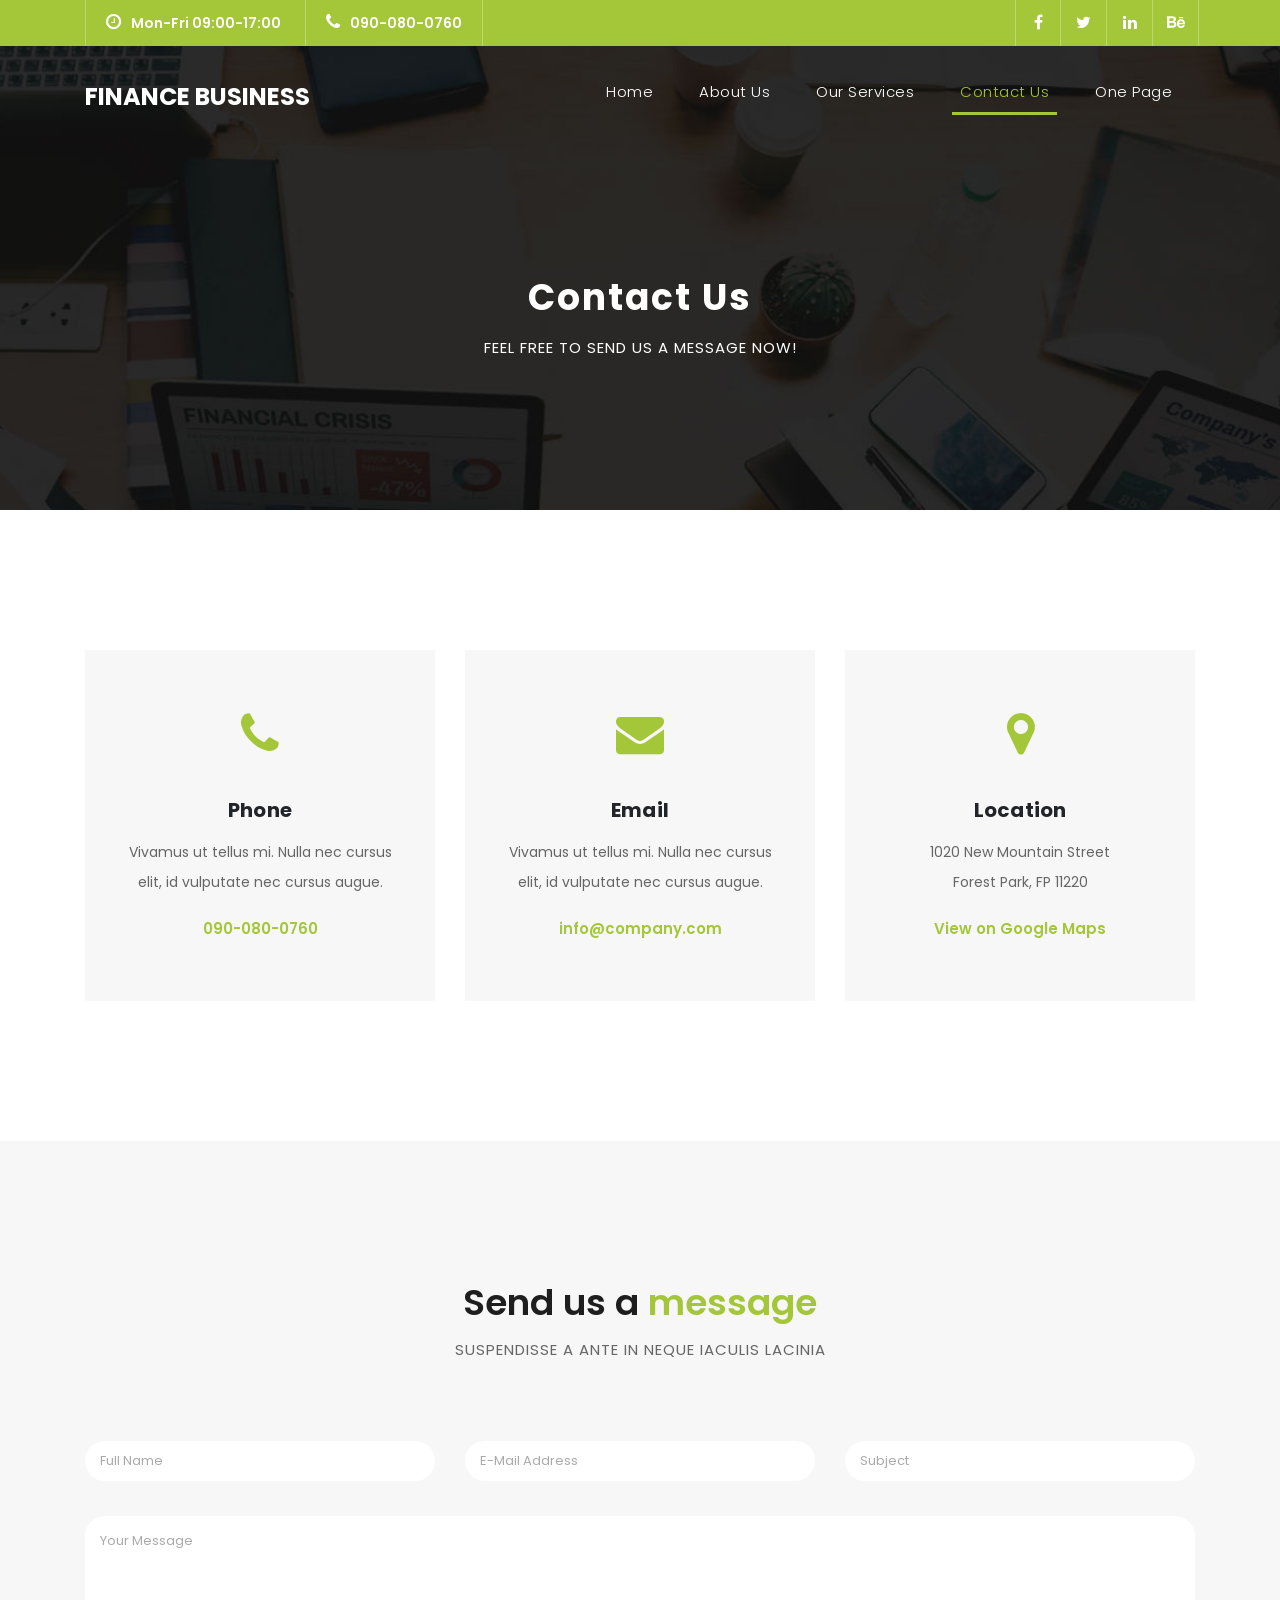
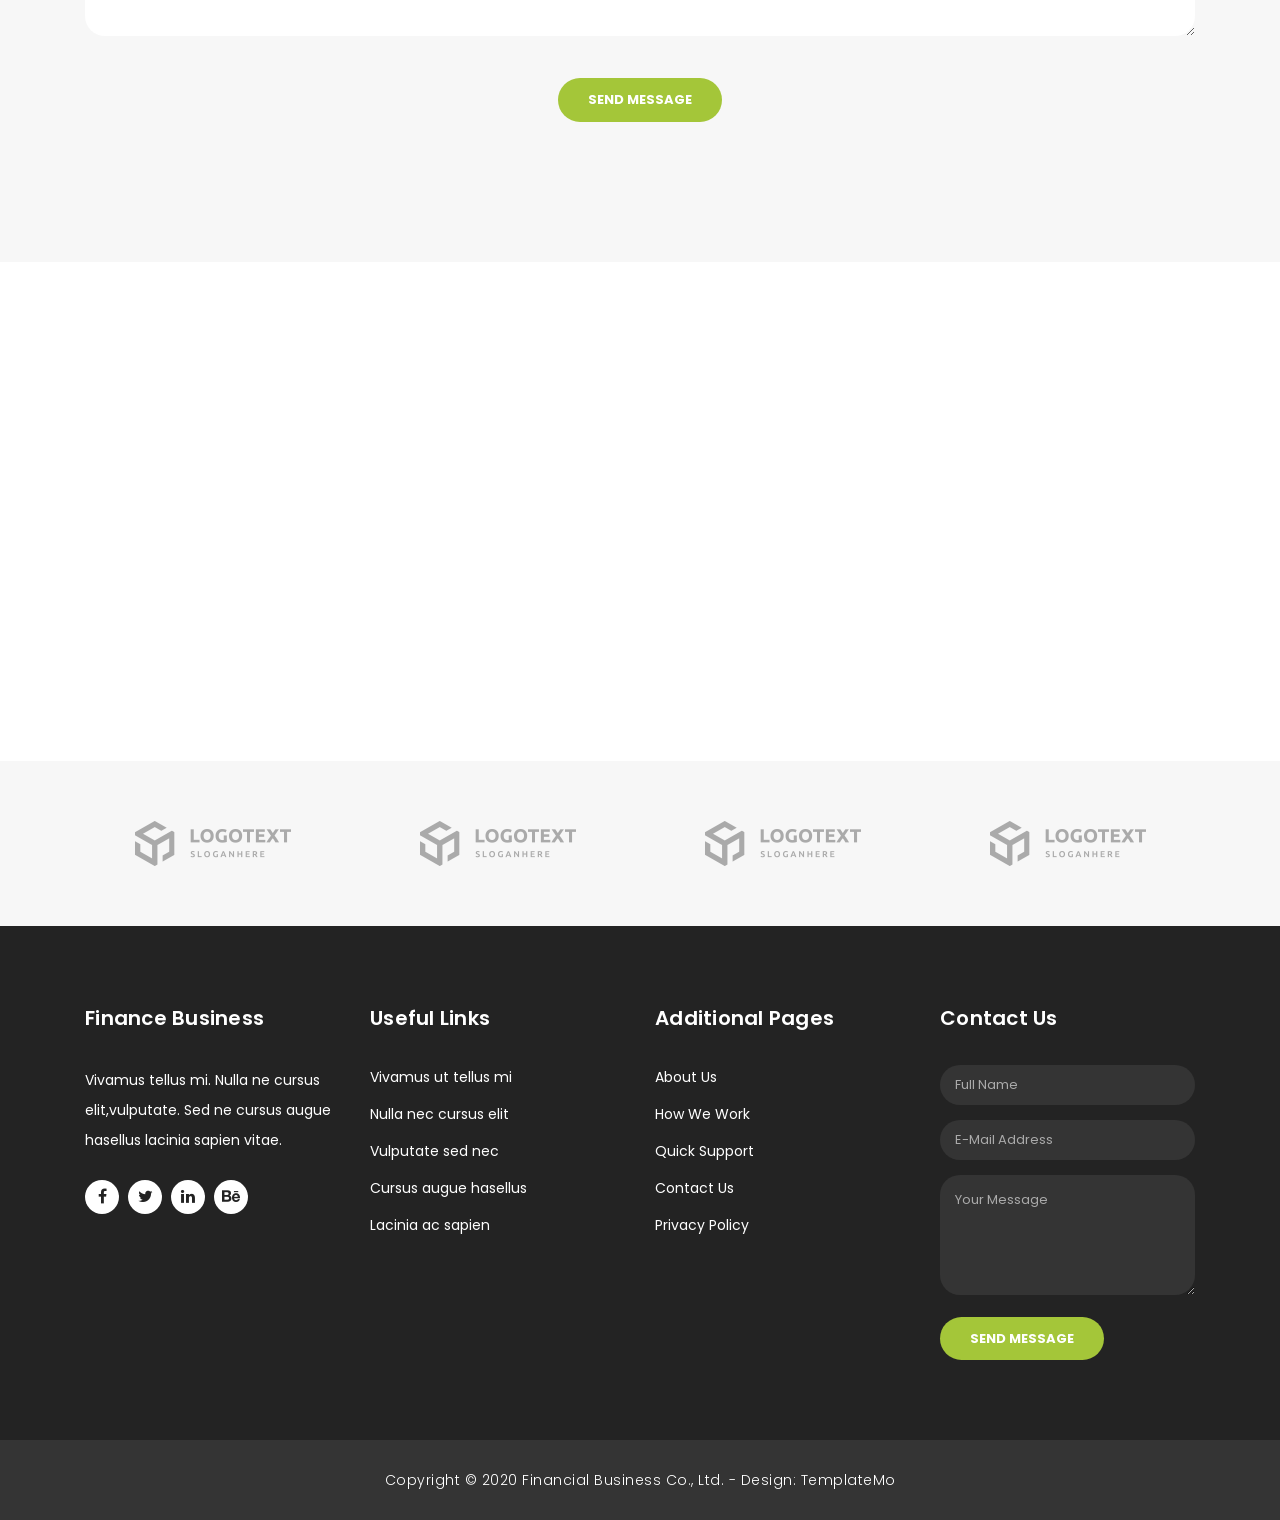
<file: contact.html>
<!DOCTYPE html>
<html lang="en">

  <head>

    <meta charset="utf-8">
    <meta name="viewport" content="width=device-width, initial-scale=1, shrink-to-fit=no">
    <meta name="description" content="">
    <meta name="author" content="TemplateMo">
    <link href="https://fonts.googleapis.com/css?family=Poppins:100,200,300,400,500,600,700,800,900&display=swap" rel="stylesheet">

    <title>Finance Business - Contact Page</title>

    <!-- Bootstrap core CSS -->
    <link href="vendor/bootstrap/css/bootstrap.min.css" rel="stylesheet">

    <!-- Additional CSS Files -->
    <link rel="stylesheet" href="assets/css/fontawesome.css">
    <link rel="stylesheet" href="assets/css/templatemo-finance-business.css">
    <link rel="stylesheet" href="assets/css/owl.css">
<!--

Finance Business TemplateMo

https://templatemo.com/tm-545-finance-business

-->
  </head>

  <body>

    <!-- ***** Preloader Start ***** -->
    <div id="preloader">
        <div class="jumper">
            <div></div>
            <div></div>
            <div></div>
        </div>
    </div>  
    <!-- ***** Preloader End ***** -->

    <!-- Header -->
    <div class="sub-header">
      <div class="container">
        <div class="row">
          <div class="col-md-8 col-xs-12">
            <ul class="left-info">
              <li><a href="#"><i class="fa fa-clock-o"></i>Mon-Fri 09:00-17:00</a></li>
              <li><a href="#"><i class="fa fa-phone"></i>090-080-0760</a></li>
            </ul>
          </div>
          <div class="col-md-4">
            <ul class="right-icons">
              <li><a href="#"><i class="fa fa-facebook"></i></a></li>
              <li><a href="#"><i class="fa fa-twitter"></i></a></li>
              <li><a href="#"><i class="fa fa-linkedin"></i></a></li>
              <li><a href="#"><i class="fa fa-behance"></i></a></li>
            </ul>
          </div>
        </div>
      </div>
    </div>
    
    <header class="">
      <nav class="navbar navbar-expand-lg">
        <div class="container">
          <a class="navbar-brand" href="index.html"><h2>Finance Business</h2></a>
          <button class="navbar-toggler" type="button" data-toggle="collapse" data-target="#navbarResponsive" aria-controls="navbarResponsive" aria-expanded="false" aria-label="Toggle navigation">
            <span class="navbar-toggler-icon"></span>
          </button>
          <div class="collapse navbar-collapse" id="navbarResponsive">
            <ul class="navbar-nav ml-auto">
              <li class="nav-item">
                <a class="nav-link" href="index.html">Home
                  <span class="sr-only">(current)</span>
                </a>
              </li>
              <li class="nav-item">
                <a class="nav-link" href="about.html">About Us</a>
              </li>
              <li class="nav-item">
                <a class="nav-link" href="services.html">Our Services</a>
              </li>
              <li class="nav-item active">
                <a class="nav-link" href="contact.html">Contact Us</a>
              </li>
              <li class="nav-item">
                <a class="nav-link" href="one-page.html">One Page</a>
              </li>
            </ul>
          </div>
        </div>
      </nav>
    </header>

    <!-- Page Content -->
    <div class="page-heading header-text">
      <div class="container">
        <div class="row">
          <div class="col-md-12">
            <h1>Contact Us</h1>
            <span>feel free to send us a message now!</span>
          </div>
        </div>
      </div>
    </div>

    <div class="contact-information">
      <div class="container">
        <div class="row">
          <div class="col-md-4">
            <div class="contact-item">
              <i class="fa fa-phone"></i>
              <h4>Phone</h4>
              <p>Vivamus ut tellus mi. Nulla nec cursus elit, id vulputate nec cursus augue.</p>
              <a href="#">090-080-0760</a>
            </div>
          </div>
          <div class="col-md-4">
            <div class="contact-item">
              <i class="fa fa-envelope"></i>
              <h4>Email</h4>
              <p>Vivamus ut tellus mi. Nulla nec cursus elit, id vulputate nec cursus augue.</p>
              <a href="#">info@company.com</a>
            </div>
          </div>
          <div class="col-md-4">
            <div class="contact-item">
              <i class="fa fa-map-marker"></i>
              <h4>Location</h4>
              <p>1020 New Mountain Street<br>Forest Park, FP 11220</p>
              <a href="#">View on Google Maps</a>
            </div>
          </div>
        </div>
      </div>
    </div>

    <div class="callback-form contact-us">
      <div class="container">
        <div class="row">
          <div class="col-md-12">
            <div class="section-heading">
              <h2>Send us a <em>message</em></h2>
              <span>Suspendisse a ante in neque iaculis lacinia</span>
            </div>
          </div>
          <div class="col-md-12">
            <div class="contact-form">
              <form id="contact" action="" method="get">
                <div class="row">
                  <div class="col-lg-4 col-md-12 col-sm-12">
                    <fieldset>
                      <input name="name" type="text" class="form-control" id="name" placeholder="Full Name" required="">
                    </fieldset>
                  </div>
                  <div class="col-lg-4 col-md-12 col-sm-12">
                    <fieldset>
                      <input name="email" type="text" class="form-control" id="email" pattern="[^ @]*@[^ @]*" placeholder="E-Mail Address" required="">
                    </fieldset>
                  </div>
                  <div class="col-lg-4 col-md-12 col-sm-12">
                    <fieldset>
                      <input name="subject" type="text" class="form-control" id="subject" placeholder="Subject" required="">
                    </fieldset>
                  </div>
                  <div class="col-lg-12">
                    <fieldset>
                      <textarea name="message" rows="6" class="form-control" id="message" placeholder="Your Message" required=""></textarea>
                    </fieldset>
                  </div>
                  <div class="col-lg-12">
                    <fieldset>
                      <button type="submit" id="form-submit" class="filled-button">Send Message</button>
                    </fieldset>
                  </div>
                </div>
              </form>
            </div>
          </div>
        </div>
      </div>
    </div>

    <div id="map">
<!-- How to change your own map point
	1. Go to Google Maps
	2. Click on your location point
	3. Click "Share" and choose "Embed map" tab
	4. Copy only URL and paste it within the src="" field below
-->
      <iframe src="https://maps.google.com/maps?q=Av.+Lúcio+Costa,+Rio+de+Janeiro+-+RJ,+Brazil&t=&z=13&ie=UTF8&iwloc=&output=embed" width="100%" height="500px" frameborder="0" style="border:0" allowfullscreen></iframe>
    </div>

    <div class="partners contact-partners">
      <div class="container">
        <div class="row">
          <div class="col-md-12">
            <div class="owl-partners owl-carousel">
              <div class="partner-item">
                <img src="assets/images/client-01.png" alt="">
              </div>
            </div>
          </div>
        </div>
      </div>
    </div>


    <!-- Footer Starts Here -->
    <footer>
      <div class="container">
        <div class="row">
          <div class="col-md-3 footer-item">
            <h4>Finance Business</h4>
            <p>Vivamus tellus mi. Nulla ne cursus elit,vulputate. Sed ne cursus augue hasellus lacinia sapien vitae.</p>
            <ul class="social-icons">
              <li><a rel="nofollow" href="https://fb.com/templatemo" target="_blank"><i class="fa fa-facebook"></i></a></li>
              <li><a href="#"><i class="fa fa-twitter"></i></a></li>
              <li><a href="#"><i class="fa fa-linkedin"></i></a></li>
              <li><a href="#"><i class="fa fa-behance"></i></a></li>
            </ul>
          </div>
          <div class="col-md-3 footer-item">
            <h4>Useful Links</h4>
            <ul class="menu-list">
              <li><a href="#">Vivamus ut tellus mi</a></li>
              <li><a href="#">Nulla nec cursus elit</a></li>
              <li><a href="#">Vulputate sed nec</a></li>
              <li><a href="#">Cursus augue hasellus</a></li>
              <li><a href="#">Lacinia ac sapien</a></li>
            </ul>
          </div>
          <div class="col-md-3 footer-item">
            <h4>Additional Pages</h4>
            <ul class="menu-list">
              <li><a href="#">About Us</a></li>
              <li><a href="#">How We Work</a></li>
              <li><a href="#">Quick Support</a></li>
              <li><a href="#">Contact Us</a></li>
              <li><a href="#">Privacy Policy</a></li>
            </ul>
          </div>
          <div class="col-md-3 footer-item last-item">
            <h4>Contact Us</h4>
            <div class="contact-form">
              <form id="contact footer-contact" action="" method="post">
                <div class="row">
                  <div class="col-lg-12 col-md-12 col-sm-12">
                    <fieldset>
                      <input name="name" type="text" class="form-control" id="name" placeholder="Full Name" required="">
                    </fieldset>
                  </div>
                  <div class="col-lg-12 col-md-12 col-sm-12">
                    <fieldset>
                      <input name="email" type="text" class="form-control" id="email" pattern="[^ @]*@[^ @]*" placeholder="E-Mail Address" required="">
                    </fieldset>
                  </div>
                  <div class="col-lg-12">
                    <fieldset>
                      <textarea name="message" rows="6" class="form-control" id="message" placeholder="Your Message" required=""></textarea>
                    </fieldset>
                  </div>
                  <div class="col-lg-12">
                    <fieldset>
                      <button type="submit" id="form-submit" class="filled-button">Send Message</button>
                    </fieldset>
                  </div>
                </div>
              </form>
            </div>
          </div>
        </div>
      </div>
    </footer>
    
    <div class="sub-footer">
      <div class="container">
        <div class="row">
          <div class="col-md-12">
            <p>Copyright &copy; 2020 Financial Business Co., Ltd.
            
            - Design: <a rel="nofollow noopener" href="https://templatemo.com" target="_blank">TemplateMo</a></p>
          </div>
        </div>
      </div>
    </div>

    <!-- Bootstrap core JavaScript -->
    <script src="vendor/jquery/jquery.min.js"></script>
    <script src="vendor/bootstrap/js/bootstrap.bundle.min.js"></script>

    <!-- Additional Scripts -->
    <script src="assets/js/custom.js"></script>
    <script src="assets/js/owl.js"></script>
    <script src="assets/js/slick.js"></script>
    <script src="assets/js/accordions.js"></script>

    <script language = "text/Javascript"> 
      cleared[0] = cleared[1] = cleared[2] = 0; //set a cleared flag for each field
      function clearField(t){                   //declaring the array outside of the
      if(! cleared[t.id]){                      // function makes it static and global
          cleared[t.id] = 1;  // you could use true and false, but that's more typing
          t.value='';         // with more chance of typos
          t.style.color='#fff';
          }
      }
    </script>

  </body>
</html>
</file>
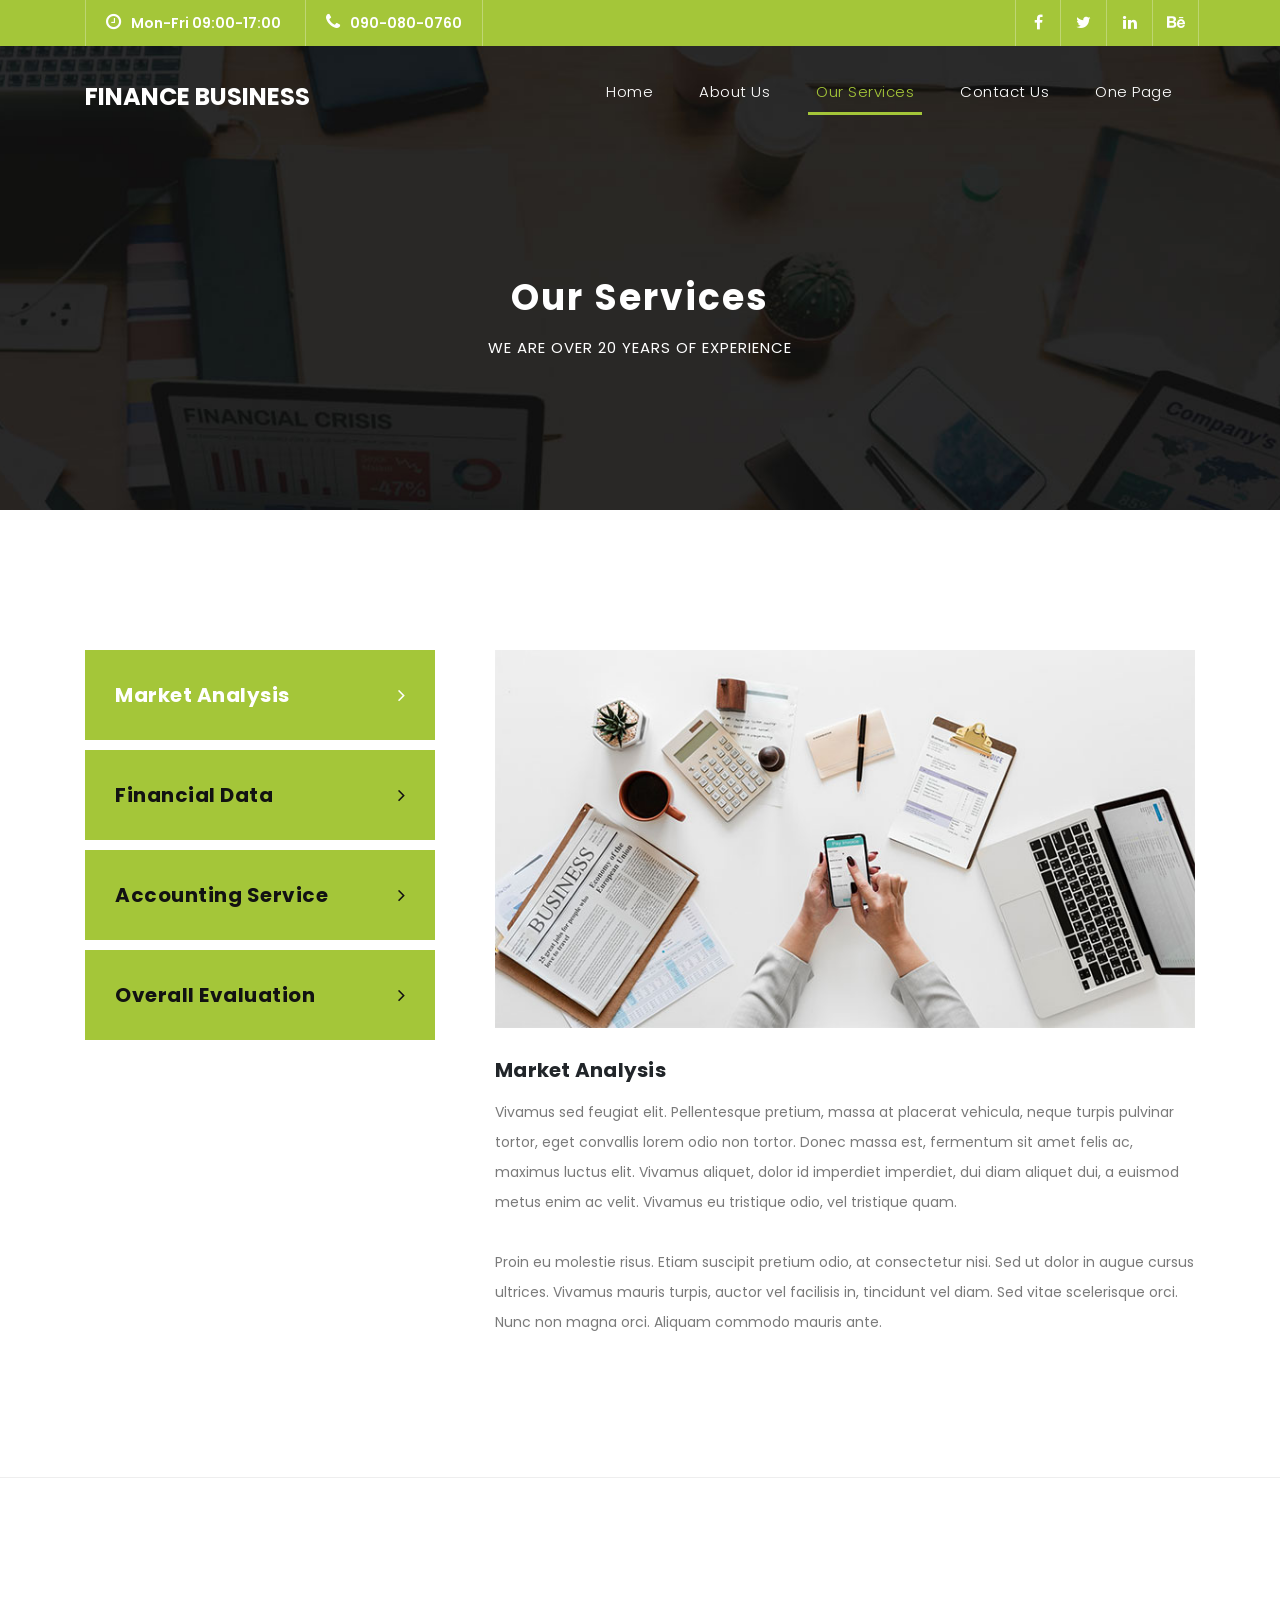
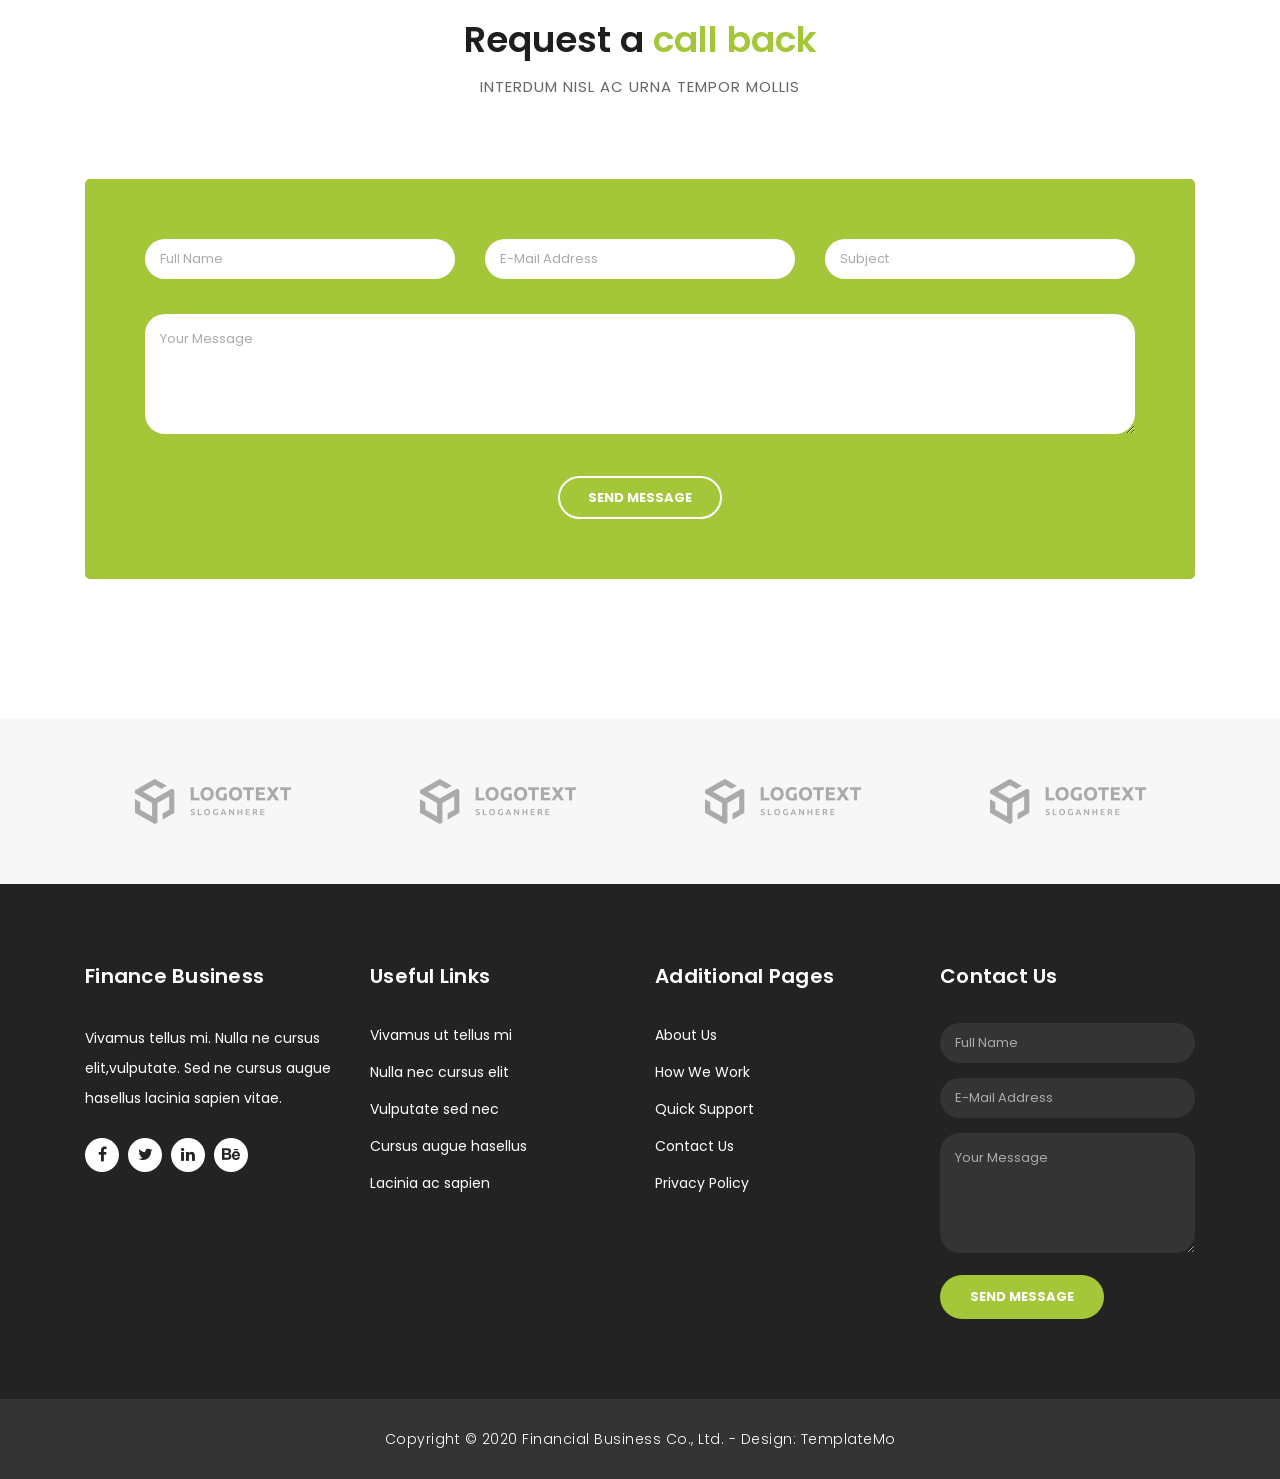
<file: services.html>
<!DOCTYPE html>
<html lang="en">

  <head>

    <meta charset="utf-8">
    <meta name="viewport" content="width=device-width, initial-scale=1, shrink-to-fit=no">
    <meta name="description" content="">
    <meta name="author" content="TemplateMo">
    <link href="https://fonts.googleapis.com/css?family=Poppins:100,200,300,400,500,600,700,800,900&display=swap" rel="stylesheet">

    <title>Finance Business - Services</title>

    <!-- Bootstrap core CSS -->
    <link href="vendor/bootstrap/css/bootstrap.min.css" rel="stylesheet">

    <!-- Additional CSS Files -->
    <link rel="stylesheet" href="assets/css/fontawesome.css">
    <link rel="stylesheet" href="assets/css/templatemo-finance-business.css">
    <link rel="stylesheet" href="assets/css/owl.css">
<!--

Finance Business TemplateMo

https://templatemo.com/tm-545-finance-business

-->
  </head>

  <body>

    <!-- ***** Preloader Start ***** -->
    <div id="preloader">
        <div class="jumper">
            <div></div>
            <div></div>
            <div></div>
        </div>
    </div>  
    <!-- ***** Preloader End ***** -->

    <!-- Header -->
    <div class="sub-header">
      <div class="container">
        <div class="row">
          <div class="col-md-8 col-xs-12">
            <ul class="left-info">
              <li><a href="#"><i class="fa fa-clock-o"></i>Mon-Fri 09:00-17:00</a></li>
              <li><a href="#"><i class="fa fa-phone"></i>090-080-0760</a></li>
            </ul>
          </div>
          <div class="col-md-4">
            <ul class="right-icons">
              <li><a href="#"><i class="fa fa-facebook"></i></a></li>
              <li><a href="#"><i class="fa fa-twitter"></i></a></li>
              <li><a href="#"><i class="fa fa-linkedin"></i></a></li>
              <li><a href="#"><i class="fa fa-behance"></i></a></li>
            </ul>
          </div>
        </div>
      </div>
    </div>
    
    <header class="">
      <nav class="navbar navbar-expand-lg">
        <div class="container">
          <a class="navbar-brand" href="index.html"><h2>Finance Business</h2></a>
          <button class="navbar-toggler" type="button" data-toggle="collapse" data-target="#navbarResponsive" aria-controls="navbarResponsive" aria-expanded="false" aria-label="Toggle navigation">
            <span class="navbar-toggler-icon"></span>
          </button>
          <div class="collapse navbar-collapse" id="navbarResponsive">
            <ul class="navbar-nav ml-auto">
              <li class="nav-item">
                <a class="nav-link" href="index.html">Home
                  <span class="sr-only">(current)</span>
                </a>
              </li>
              <li class="nav-item">
                <a class="nav-link" href="about.html">About Us</a>
              </li>
              <li class="nav-item active">
                <a class="nav-link" href="services.html">Our Services</a>
              </li>
              <li class="nav-item">
                <a class="nav-link" href="contact.html">Contact Us</a>
              </li>
              <li class="nav-item">
                <a class="nav-link" href="one-page.html">One Page</a>
              </li>
            </ul>
          </div>
        </div>
      </nav>
    </header>

    <!-- Page Content -->
    <div class="page-heading header-text">
      <div class="container">
        <div class="row">
          <div class="col-md-12">
            <h1>Our Services</h1>
            <span>We are over 20 years of experience</span>
          </div>
        </div>
      </div>
    </div>

    <div class="single-services">
      <div class="container">
        <div class="row" id="tabs">
          <div class="col-md-4">
            <ul>
              <li><a href='#tabs-1'>Market Analysis <i class="fa fa-angle-right"></i></a></li>
              <li><a href='#tabs-2'>Financial Data <i class="fa fa-angle-right"></i></a></li>
              <li><a href='#tabs-3'>Accounting Service <i class="fa fa-angle-right"></i></a></li>
              <li><a href='#tabs-4'>Overall Evaluation <i class="fa fa-angle-right"></i></a></li>
            </ul>
          </div>
          <div class="col-md-8">
            <section class='tabs-content'>
              <article id='tabs-1'>
                <img src="assets/images/single_service_01.jpg" alt="">
                <h4>Market Analysis</h4>
                <p>Vivamus sed feugiat elit. Pellentesque pretium, massa at placerat vehicula, neque turpis pulvinar tortor, eget convallis lorem odio non tortor. Donec massa est, fermentum sit amet felis ac, maximus luctus elit. Vivamus aliquet, dolor id imperdiet imperdiet, dui diam aliquet dui, a euismod metus enim ac velit. Vivamus eu tristique odio, vel tristique quam.
                <br><br>Proin eu molestie risus. Etiam suscipit pretium odio, at consectetur nisi. Sed ut dolor in augue cursus ultrices. Vivamus mauris turpis, auctor vel facilisis in, tincidunt vel diam. Sed vitae scelerisque orci. Nunc non magna orci. Aliquam commodo mauris ante.</p>
              </article>
              <article id='tabs-2'>
                <img src="assets/images/single_service_02.jpg" alt="">
                <h4>Financial Data</h4>
                <p>Sed ut dolor in augue cursus ultrices. Vivamus mauris turpis, auctor vel facilisis in, tincidunt vel diam. Sed vitae scelerisque orci. Nunc non magna orci. Aliquam commodo mauris ante, quis posuere nibh vestibulum sit amet
                <br><br>Pellentesque pretium, massa at placerat vehicula, neque turpis pulvinar tortor, eget convallis lorem odio non tortor. Donec massa est, fermentum sit amet felis ac, maximus luctus elit. Vivamus aliquet, dolor id imperdiet imperdiet, dui diam aliquet dui, a euismod metus enim ac velit. Vivamus eu tristique odio, vel tristique quam.</p>
              </article>
              <article id='tabs-3'>
                <img src="assets/images/single_service_03.jpg" alt="">
                <h4>Accounting Service</h4>
                <p>Mauris lobortis quam id dictum dignissim. Donec pellentesque erat dolor, cursus dapibus turpis hendrerit quis. Suspendisse at suscipit arcu. Nulla sed erat lectus. Nulla facilisi. In sit amet neque sapien. Donec scelerisque mi at gravida efficitur. Nunc lacinia a est eu malesuada. Curabitur eleifend elit sapien, sed pulvinar orci luctus eget. 
                <br><br>Class aptent taciti sociosqu ad litora torquent per conubia nostra, per inceptos himenaeos. Nunc vel ultrices nulla, ac tincidunt eros. Aenean quis tellus velit. Praesent pretium justo non auctor condimentum.</p>
              </article>
              <article id='tabs-4'>
                <img src="assets/images/single_service_04.jpg" alt="">
                <h4>Overall Evaluation</h4>
                <p>Integer vehicula sapien quis dolor efficitur, eget molestie eros tempus. Curabitur sollicitudin, tortor at suscipit volutpat, nisi arcu aliquet dui, vitae semper sem turpis quis libero. Quisque vulputate lacinia nisl ac lobortis. Ut ultricies maximus turpis, in sollicitudin ligula posuere vel. 
                <br><br>Donec finibus maximus neque, vitae egestas quam imperdiet nec. Proin nec mauris eu tortor consectetur tristique. Etiam suscipit ante a odio consequat, in ornare lacus suscipit. Cras ac libero massa. Quisque rhoncus velit feugiat vulputate mollis. Donec nisl eros, malesuada sed nisi id, condimentum condimentum quam.</p>
              </article>
            </section>
          </div>
        </div>
      </div>
    </div>

    <div class="callback-form callback-services">
      <div class="container">
        <div class="row">
          <div class="col-md-12">
            <div class="section-heading">
              <h2>Request a <em>call back</em></h2>
              <span>interdum nisl ac urna tempor mollis</span>
            </div>
          </div>
          <div class="col-md-12">
            <div class="contact-form">
              <form id="contact" action="" method="post">
                <div class="row">
                  <div class="col-lg-4 col-md-12 col-sm-12">
                    <fieldset>
                      <input name="name" type="text" class="form-control" id="name" placeholder="Full Name" required="">
                    </fieldset>
                  </div>
                  <div class="col-lg-4 col-md-12 col-sm-12">
                    <fieldset>
                      <input name="email" type="text" class="form-control" id="email" pattern="[^ @]*@[^ @]*" placeholder="E-Mail Address" required="">
                    </fieldset>
                  </div>
                  <div class="col-lg-4 col-md-12 col-sm-12">
                    <fieldset>
                      <input name="subject" type="text" class="form-control" id="subject" placeholder="Subject" required="">
                    </fieldset>
                  </div>
                  <div class="col-lg-12">
                    <fieldset>
                      <textarea name="message" rows="6" class="form-control" id="message" placeholder="Your Message" required=""></textarea>
                    </fieldset>
                  </div>
                  <div class="col-lg-12">
                    <fieldset>
                      <button type="submit" id="form-submit" class="border-button">Send Message</button>
                    </fieldset>
                  </div>
                </div>
              </form>
            </div>
          </div>
        </div>
      </div>
    </div>

    <div class="partners">
      <div class="container">
        <div class="row">
          <div class="col-md-12">
            <div class="owl-partners owl-carousel">
              <div class="partner-item">
                <img src="assets/images/client-01.png" alt="">
              </div>
            </div>
          </div>
        </div>
      </div>
    </div>


    <!-- Footer Starts Here -->
    <footer>
      <div class="container">
        <div class="row">
          <div class="col-md-3 footer-item">
            <h4>Finance Business</h4>
            <p>Vivamus tellus mi. Nulla ne cursus elit,vulputate. Sed ne cursus augue hasellus lacinia sapien vitae.</p>
            <ul class="social-icons">
              <li><a rel="nofollow" href="https://fb.com/templatemo" target="_blank"><i class="fa fa-facebook"></i></a></li>
              <li><a href="#"><i class="fa fa-twitter"></i></a></li>
              <li><a href="#"><i class="fa fa-linkedin"></i></a></li>
              <li><a href="#"><i class="fa fa-behance"></i></a></li>
            </ul>
          </div>
          <div class="col-md-3 footer-item">
            <h4>Useful Links</h4>
            <ul class="menu-list">
              <li><a href="#">Vivamus ut tellus mi</a></li>
              <li><a href="#">Nulla nec cursus elit</a></li>
              <li><a href="#">Vulputate sed nec</a></li>
              <li><a href="#">Cursus augue hasellus</a></li>
              <li><a href="#">Lacinia ac sapien</a></li>
            </ul>
          </div>
          <div class="col-md-3 footer-item">
            <h4>Additional Pages</h4>
            <ul class="menu-list">
              <li><a href="#">About Us</a></li>
              <li><a href="#">How We Work</a></li>
              <li><a href="#">Quick Support</a></li>
              <li><a href="#">Contact Us</a></li>
              <li><a href="#">Privacy Policy</a></li>
            </ul>
          </div>
          <div class="col-md-3 footer-item last-item">
            <h4>Contact Us</h4>
            <div class="contact-form">
              <form id="contact footer-contact" action="" method="post">
                <div class="row">
                  <div class="col-lg-12 col-md-12 col-sm-12">
                    <fieldset>
                      <input name="name" type="text" class="form-control" id="name" placeholder="Full Name" required="">
                    </fieldset>
                  </div>
                  <div class="col-lg-12 col-md-12 col-sm-12">
                    <fieldset>
                      <input name="email" type="text" class="form-control" id="email" pattern="[^ @]*@[^ @]*" placeholder="E-Mail Address" required="">
                    </fieldset>
                  </div>
                  <div class="col-lg-12">
                    <fieldset>
                      <textarea name="message" rows="6" class="form-control" id="message" placeholder="Your Message" required=""></textarea>
                    </fieldset>
                  </div>
                  <div class="col-lg-12">
                    <fieldset>
                      <button type="submit" id="form-submit" class="filled-button">Send Message</button>
                    </fieldset>
                  </div>
                </div>
              </form>
            </div>
          </div>
        </div>
      </div>
    </footer>
    
    <div class="sub-footer">
      <div class="container">
        <div class="row">
          <div class="col-md-12">
            <p>Copyright &copy; 2020 Financial Business Co., Ltd.
            
            - Design: <a rel="nofollow noopener" href="https://templatemo.com" target="_blank">TemplateMo</a></p>
          </div>
        </div>
      </div>
    </div>

    <!-- Bootstrap core JavaScript -->
    <script src="vendor/jquery/jquery.min.js"></script>
    <script src="vendor/bootstrap/js/bootstrap.bundle.min.js"></script>

    <!-- Additional Scripts -->
    <script src="assets/js/custom.js"></script>
    <script src="assets/js/owl.js"></script>
    <script src="assets/js/slick.js"></script>
    <script src="assets/js/accordions.js"></script>

    <script language = "text/Javascript"> 
      cleared[0] = cleared[1] = cleared[2] = 0; //set a cleared flag for each field
      function clearField(t){                   //declaring the array outside of the
      if(! cleared[t.id]){                      // function makes it static and global
          cleared[t.id] = 1;  // you could use true and false, but that's more typing
          t.value='';         // with more chance of typos
          t.style.color='#fff';
          }
      }
    </script>

  </body>
</html>
</file>
<file: assets/css/templatemo-finance-business.css>
/* 

TemplateMo - Finance Business

https://templatemo.com/tm-545-finance-business

*/

body {
  font-family: 'Poppins', sans-serif;
  overflow-x: hidden;
  text-rendering: optimizeLegibility;
  -webkit-font-smoothing: antialiased;
  -moz-osx-font-smoothing: grayscale;
}
p {
	margin-bottom: 0px;
	font-size: 14px;
	color: #666666;
	line-height: 30px;
}
a {
	text-decoration: none!important;
}
ul {
	padding: 0;
	margin: 0;
	list-style: none;
}

h1,h2,h3,h4,h5,h6 {
	margin: 0px;
}

a.filled-button {
	background-color: #a4c639;
	color: #fff;
	font-size: 13px;
	text-transform: uppercase;
	font-weight: 700;
	padding: 12px 30px;
	border-radius: 30px;
	display: inline-block;
	transition: all 0.3s;
}

a.filled-button:hover {
	background-color: #fff;
	color: #a4c639;
}

a.border-button {
	background-color: transparent;
	color: #fff;
	border: 2px solid #fff;
	font-size: 13px;
	text-transform: uppercase;
	font-weight: 700;
	padding: 10px 28px;
	border-radius: 30px;
	display: inline-block;
	transition: all 0.3s;
}

a.border-button:hover {
	background-color: #fff;
	color: #a4c639;
}

.section-heading {
	text-align: center;
	margin-bottom: 80px;
}

.section-heading h2 {
	font-size: 36px;
	font-weight: 600;
	color: #1e1e1e;
}

.section-heading em {
	font-style: normal;
	color: #a4c639;
}

.section-heading span {
	display: block;
	margin-top: 15px;
	text-transform: uppercase;
	font-size: 15px;
	color: #666;
	letter-spacing: 1px;
}

#preloader {
  overflow: hidden;
  background: #a4c639;
  left: 0;
  right: 0;
  top: 0;
  bottom: 0;
  position: fixed;
  z-index: 9999999;
  color: #fff;
}

#preloader .jumper {
  left: 0;
  top: 0;
  right: 0;
  bottom: 0;
  display: block;
  position: absolute;
  margin: auto;
  width: 50px;
  height: 50px;
}

#preloader .jumper > div {
  background-color: #fff;
  width: 10px;
  height: 10px;
  border-radius: 100%;
  -webkit-animation-fill-mode: both;
  animation-fill-mode: both;
  position: absolute;
  opacity: 0;
  width: 50px;
  height: 50px;
  -webkit-animation: jumper 1s 0s linear infinite;
  animation: jumper 1s 0s linear infinite;
}

#preloader .jumper > div:nth-child(2) {
  -webkit-animation-delay: 0.33333s;
  animation-delay: 0.33333s;
}

#preloader .jumper > div:nth-child(3) {
  -webkit-animation-delay: 0.66666s;
  animation-delay: 0.66666s;
}

@-webkit-keyframes jumper {
  0% {
    opacity: 0;
    -webkit-transform: scale(0);
    transform: scale(0);
  }
  5% {
    opacity: 1;
  }
  100% {
    -webkit-transform: scale(1);
    transform: scale(1);
    opacity: 0;
  }
}

@keyframes jumper {
  0% {
    opacity: 0;
    -webkit-transform: scale(0);
    transform: scale(0);
  }
  5% {
    opacity: 1;
  }
  100% {
    opacity: 0;
  }
}

/* Sub Header Style */

.sub-header {
	background-color: #a4c639;
	height: 46px;
	line-height: 46px;
}

.sub-header ul li {
	display: inline-block;
}

.sub-header ul.left-info li {
	border-left: 1px solid rgba(250,250,250,0.3);
	padding: 0px 20px;
}

.sub-header ul.left-info li:last-child {
	border-right: 1px solid rgba(250,250,250,0.3);
}

.sub-header ul.left-info li i {
	margin-right: 10px;
	font-size: 18px;
}

.sub-header ul.left-info li a {
	color: #fff;
	font-size: 14px;
	font-weight: 600;
}

.sub-header ul.right-icons {
	float: right;
}

.sub-header ul.right-icons li {
	margin-right: -4px;
	width: 46px;
	display: inline-block;
	text-align: center;
	border-right: 1px solid rgba(250,250,250,0.3);
}

.sub-header ul.right-icons li:first-child {
	border-left: 1px solid rgba(250,250,250,0.3);
}

.sub-header ul.right-icons li a {
	color: #fff;
	transition: all 0.3s;
}

.sub-header ul.right-icons li a:hover {
	opacity: 0.75;
}



/* Header Style */
header {
	position: absolute;
	z-index: 99999;
	width: 100%;
	background-color: transparent!important;
	height: 80px;
	-webkit-transition: all 0.3s ease-in-out 0s;
    -moz-transition: all 0.3s ease-in-out 0s;
    -o-transition: all 0.3s ease-in-out 0s;
    transition: all 0.3s ease-in-out 0s;
}
header .navbar {
	padding: 20px 0px;
}
.background-header .navbar {
	padding: 10px 0px;
}
.background-header {
	top: 0;
	position: fixed;
	background-color: #fff!important;
	box-shadow: 0px 1px 10px rgba(0,0,0,0.1);
}
.background-header .navbar-brand h2 {
	color: #a4c639!important;
}
.background-header .navbar-nav a.nav-link {
	color: #1e1e1e!important;
}
.background-header .navbar-nav .nav-link:hover,
.background-header .navbar-nav .active>.nav-link,
.background-header .navbar-nav .nav-link.current,
.background-header .navbar-nav .nav-link.show,
.background-header .navbar-nav .show>.nav-link {
	color: #a4c639!important;
}
.navbar .navbar-brand {
	float: 	left;
	margin-top: 12px;
	outline: none;
}
.navbar .navbar-brand h2 {
	color: #fff;
	text-transform: uppercase;
	font-size: 24px;
	font-weight: 700;
	-webkit-transition: all .3s ease 0s;
    -moz-transition: all .3s ease 0s;
    -o-transition: all .3s ease 0s;
    transition: all .3s ease 0s;
}
.navbar .navbar-brand h2 em {
	font-style: normal;
	font-size: 16px;
}
#navbarResponsive {
	z-index: 999;
}
.navbar-collapse {
	text-align: center;
}
.navbar .navbar-nav .nav-item {
	margin: 0px 15px;
}
.navbar .navbar-nav a.nav-link {
	text-transform: capitalize;
	font-size: 15px;
	font-weight: 300;
	letter-spacing: 0.5px;
	color: #fff;
	transition: all 0.5s;
	margin-top: 5px;
}
.navbar .navbar-nav .nav-link:hover,
.navbar .navbar-nav .active>.nav-link,
.navbar .navbar-nav .nav-link.current,
.navbar .navbar-nav .nav-link.show,
.navbar .navbar-nav .show>.nav-link {
	color: #a4c639;
	border-bottom: 3px solid #a4c639;
}
.navbar .navbar-toggler-icon {
	background-image: none;
}
.navbar .navbar-toggler {
	border-color: #fff;
	background-color: #fff;	
	height: 36px;
	outline: none;
	border-radius: 0px;
	position: absolute;
	right: 30px;
	top: 20px;
}
.navbar .navbar-toggler-icon:after {
	content: '\f0c9';
	color: #a4c639;
	font-size: 18px;
	line-height: 26px;
	font-family: 'FontAwesome';
}



/* Banner Style */

.img-fill{
  width: 100%;
  display: block;
  overflow: hidden;
  position: relative;
  text-align: center
}

.img-fill img {
  min-height: 100%;
  min-width: 100%;
  position: relative;
  display: inline-block;
  max-width: none;
}

*,
*:before,
*:after {
  -webkit-box-sizing: border-box;
  box-sizing: border-box;
  -webkit-font-smoothing: antialiased;
  -moz-osx-font-smoothing: grayscale;
}

.Grid1k {
  padding: 0 15px;
  max-width: 1200px;
  margin: auto;
}

.blocks-box,
.slick-slider {
  margin: 0;
  padding: 0!important;
}

.slick-slide {
  float: left;
  padding: 0;
}

.Modern-Slider .item .img-fill {
	background-size: cover;
	background-position: center center;
	background-repeat: no-repeat;
	height:95vh;
}

.Modern-Slider .item-1 .img-fill {
	background-image: url(../images/closeup-shot-vintage-world-map-made-with-puzzles.jpg);
}

.Modern-Slider .item-2 .img-fill {
	background-image: url(../images/slide_02.jpg);
}

.Modern-Slider .item-3 .img-fill {
	background-image: url(../images/slide_03.jpg);
}

.Modern-Slider .NextArrow{
  position:absolute;
  top:50%;
  right:30px;
  border:0 none;
  background-color: transparent;
  text-align:center;
  font-size: 36px;
  font-family: 'FontAwesome';
  color:#FFF;
  z-index:5;
  outline: none;
  cursor: pointer;
}

.Modern-Slider .NextArrow:before{
  content:'\f105';
}

.Modern-Slider .PrevArrow {
  position:absolute;
  top:50%;
  left:30px;
  border:0 none;
  background-color: transparent;
  text-align:center;
  font-size: 36px;
  font-family: 'FontAwesome';
  color:#FFF;
  z-index:5;
  outline: none;
  cursor: pointer;
}

.Modern-Slider .PrevArrow:before{
  content:'\f104';
}

ul.slick-dots {
  display: none!important;
}

.Modern-Slider .text-content {
	text-align: left;
  	width: 75%;
  	position: absolute;
  	top: 50%;
  	left: 50%;
  	transform: translate(-50%, -50%);
}

.Modern-Slider .item h6 {
  margin-bottom: 15px;
  font-size: 22px;
  text-transform: uppercase;
  font-weight: 700;
  letter-spacing: 1px;
  color:#a4c639;
  animation:fadeOutRight 1s both;
}

.Modern-Slider .item h4 {
  margin-bottom: 30px;
  text-transform: uppercase;
  font-size: 44px;
  font-weight: 700;
  letter-spacing: 2.5px;
  color:#FFF;
  overflow:hidden;
  animation:fadeOutLeft 1s both;
}

.Modern-Slider .item p {
	max-width: 570px;
	color: #fff;
	font-size: 15px;
	font-weight: 400;
	line-height: 30px;
	margin-bottom: 40px;
}

.Modern-Slider .item a {
  margin: 0 5px;
}

.Modern-Slider .item.slick-active h6{
  animation:fadeInDown 1s both 1s;
}

.Modern-Slider .item.slick-active h4{
  animation:fadeInLeft 1s both 1.5s;
}

.Modern-Slider .item.slick-active{
  animation:Slick-FastSwipeIn 1s both;
}

.Modern-Slider .buttons {
  position: relative;
}

.Modern-Slider {background:#000;}


/* ==== Slick Slider Css Ruls === */
.slick-slider{position:relative;display:block;-webkit-user-select:none;-moz-user-select:none;-ms-user-select:none;user-select:none;-webkit-touch-callout:none;-khtml-user-select:none;-ms-touch-action:pan-y;touch-action:pan-y;-webkit-tap-highlight-color:transparent}
.slick-list{position:relative;display:block;overflow:hidden;margin:0;padding:0}
.slick-list:focus{outline:none}.slick-list.dragging{cursor:hand}
.slick-slider .slick-track,.slick-slider .slick-list{-webkit-transform:translate3d(0,0,0);-ms-transform:translate3d(0,0,0);transform:translate3d(0,0,0)}
.slick-track{position:relative;top:0;left:0;display:block}
.slick-track:before,.slick-track:after{display:table;content:''}.slick-track:after{clear:both}
.slick-loading .slick-track{visibility:hidden}
.slick-slide{display:none;float:left /* If RTL Make This Right */ ;height:100%;min-height:1px}
.slick-slide.dragging img{pointer-events:none}
.slick-initialized .slick-slide{display:block}
.slick-loading .slick-slide{visibility:hidden}
.slick-vertical .slick-slide{display:block;height:auto;border:1px solid transparent}




/* Request Form */

.request-form {
	background-color: #a4c639;
	padding: 40px 0px;
	color: #fff;
}

.request-form h4 {
	font-size: 22px;
	font-weight: 600;
}

.request-form span {
	font-size: 15px;
	font-weight: 400;
	display: inline-block;
	margin-top: 10px;
}

.request-form a.border-button {
	margin-top: 12px;
	float: right;
}




/* Services */

.services {
	margin-top: 140px;
}

.service-item img {
	width: 100%;
	overflow: hidden;
}

.service-item .down-content {
	background-color: #f7f7f7;
	padding: 30px;
}

.service-item .down-content h4 {
	font-size: 20px;
	font-weight: 700;
	letter-spacing: 0.25px;
	margin-bottom: 15px;
}

.service-item .down-content p {
	margin-bottom: 20px;
}



/* Fun Facts */

.fun-facts {
	margin-top: 140px;
	background-image: url(../images/fun-facts-bg.jpg);
	background-position: center center;
	background-repeat: no-repeat;
	background-size: cover;
	background-attachment: fixed;
	padding: 140px 0px;
	color: #fff;
}

.fun-facts span {
	text-transform: uppercase;
	font-size: 15px;
	color: #fff;
	letter-spacing: 1px;
	margin-bottom: 10px;
	display: block;
}

.fun-facts h2 {
	font-size: 36px;
	font-weight: 600;
	margin-bottom: 35px;
}

.fun-facts em {
	font-style: normal;
	color: #a4c639;
}

.fun-facts p {
	color: #fff;
	margin-bottom: 40px;
}

.fun-facts .left-content {
	margin-right: 45px;
}

.count-area-content {
	text-align: center;
	background-color: rgba(250,250,250,0.1);
	padding: 25px 30px 35px 30px;
	margin: 15px 0px;
}

.count-digit {
    margin: 5px 0px;
    color: #a4c639;
    font-weight: 700;
    font-size: 36px;
}
.count-title {
    font-size: 20px;
    font-weight: 600;
    color: #fff;
    letter-spacing: 0.5px;
}



/* More Info */

.more-info {
	margin-top: 140px;
}

.more-info .left-image img {
	width: 100%;
	overflow: hidden;
}

.more-info .more-info-content {
	background-color: #f7f7f7;
}

.about-info .more-info-content {
	background-color: transparent;
}

.about-info .right-content {
	padding: 0px!important;
	margin-right: 30px;
}

.more-info .right-content {
	padding: 45px 45px 45px 30px;
}

.more-info .right-content span {
	text-transform: uppercase;
	font-size: 15px;
	color: #666;
	letter-spacing: 1px;
	margin-bottom: 10px;
	display: block;
}

.more-info .right-content h2 {
	font-size: 36px;
	font-weight: 600;
	margin-bottom: 35px;
}

.more-info .right-content em {
	font-style: normal;
	color: #a4c639;
}

.more-info .right-content p {
	margin-bottom: 30px;
}


/* Testimonials Style */

.about-testimonials {
	margin-top: 0px!important;
}

.testimonials {
	margin-top: 140px;
	background-color: #f7f7f7;
	padding: 140px 0px;
}
.testimonial-item .inner-content {
	text-align: center;
	background-color: #fff;	
	padding: 30px;
	border-radius: 5px;
}
.testimonial-item p {
	font-size: 14px;
	font-weight: 400;
}
.testimonial-item h4 {
	font-size: 19px;
	font-weight: 700;
	color: #1e1e1e;
	letter-spacing: 0.5px;
	margin-bottom: 0px;
}
.testimonial-item span {
	display: inline-block;
	margin-top: 8px;
	font-weight: 600;
	font-size: 14px;
	color: #a4c639;
}
.testimonial-item img {
	max-width: 60px;
	border-radius: 50%;
	margin: 25px auto 0px auto;
}




/* Call Back Style */

.callback-services {
	border-top: 1px solid #eee;
	padding-top: 140px;
}

.contact-us {
	background-color: #f7f7f7;
	padding: 140px 0px;
}

.contact-us .contact-form {
	background-color: transparent!important;
	padding: 0!important;
}

.callback-form {
	margin-top: 140px;
}

.callback-form .contact-form {
	background-color: #a4c639;
	padding: 60px;
	border-radius: 5px;
	text-align: center;
}

.callback-form .contact-form input {
	border-radius: 20px;
	height: 40px;
	line-height: 40px;
	display: inline-block;
	padding: 0px 15px;
	color: #6a6a6a;
	font-size: 13px;
	text-transform: none;
	box-shadow: none;
	border: none;
	margin-bottom: 35px;
}

.callback-form .contact-form input:focus {
	outline: none;
	box-shadow: none;
	border: none;
}

.callback-form .contact-form textarea {
	border-radius: 20px;
	height: 120px;
	max-height: 200px;
	min-height: 120px;
	display: inline-block;
	padding: 15px;
	color: #6a6a6a;
	font-size: 13px;
	text-transform: none;
	box-shadow: none;
	border: none;
	margin-bottom: 35px;
}

.callback-form .contact-form textarea:focus {
	outline: none;
	box-shadow: none;
	border: none;
}

.callback-form .contact-form ::-webkit-input-placeholder { /* Edge */
  color: #aaa;
}
.callback-form .contact-form :-ms-input-placeholder { /* Internet Explorer 10-11 */
  color: #aaa;
}
.callback-form .contact-form ::placeholder {
  color: #aaa;
}

.callback-form .contact-form button.border-button {
	background-color: transparent;
	color: #fff;
	border: 2px solid #fff;
	font-size: 13px;
	text-transform: uppercase;
	font-weight: 700;
	padding: 10px 28px;
	border-radius: 30px;
	display: inline-block;
	transition: all 0.3s;
	outline: none;
	box-shadow: none;
	text-shadow: none;
	cursor: pointer;
}

.callback-form .contact-form button.border-button:hover {
	background-color: #fff;
	color: #a4c639;
}

.contact-us .contact-form button.filled-button {
	background-color: #a4c639;
	color: #fff;
	border: none;
	font-size: 13px;
	text-transform: uppercase;
	font-weight: 700;
	padding: 12px 30px;
	border-radius: 30px;
	display: inline-block;
	transition: all 0.3s;
	outline: none;
	box-shadow: none;
	text-shadow: none;
	cursor: pointer;
}

.contact-us .contact-form button.filled-button:hover {
	background-color: #fff;
	color: #a4c639;
}



/* Partners Style */

.contact-partners {
	margin-top: -8px!important;
}

.partners {
	margin-top: 140px;
	background-color: #f7f7f7;
	padding: 60px 0px;
}

.partners .owl-item {
	text-align: center;
	cursor: pointer;
}

.partners .partner-item img {
	max-width: 156px;
	margin: auto;
}



/* Footer Style */

footer {
	background-color: #232323;
	padding: 80px 0px;
	color: #fff;
}

footer h4 {
	color: #fff;
	font-size: 20px;
	font-weight: 600;
	letter-spacing: 0.25px;
	margin-bottom: 35px;
}
footer p {
	color: #fff;
}

footer ul.social-icons {
	margin-top: 25px;
}

footer ul.social-icons li {
	display: inline-block;
	margin-right: 5px;
}

footer ul.social-icons li:last-child {
	margin-right: 0px;
}

footer ul.social-icons li a {
	width: 34px;
	height: 34px;
	display: inline-block;
	line-height: 34px;
	text-align: center;
	background-color: #fff;
	color: #232323;
	border-radius: 50%;
	transition: all 0.3s;
}

footer ul.social-icons li a:hover {
	background-color: #a4c639;
}

footer ul.menu-list li {
	margin-bottom: 13px;
}

footer ul.menu-list li:last-child {
	margin-bottom: 0px;
}

footer ul.menu-list li a {
	font-size: 14px;
	color: #fff;
	transition: all 0.3s;
}

footer ul.menu-list li a:hover {
	color: #a4c639;
}

footer .contact-form input {
	border-radius: 20px;
	height: 40px;
	line-height: 40px;
	display: inline-block;
	padding: 0px 15px;
	color: #aaa!important;
	background-color: #343434;
	font-size: 13px;
	text-transform: none;
	box-shadow: none;
	border: none;
	margin-bottom: 15px;
}

footer .contact-form input:focus {
	outline: none;
	box-shadow: none;
	border: none;
	background-color: #343434;
}

footer .contact-form textarea {
	border-radius: 20px;
	height: 120px;
	max-height: 200px;
	min-height: 120px;
	display: inline-block;
	padding: 15px;
	color: #aaa!important;
	background-color: #343434;
	font-size: 13px;
	text-transform: none;
	box-shadow: none;
	border: none;
	margin-bottom: 15px;
}

footer .contact-form textarea:focus {
	outline: none;
	box-shadow: none;
	border: none;
	background-color: #343434;
}

footer .contact-form ::-webkit-input-placeholder { /* Edge */
  color: #aaa;
}
footer .contact-form :-ms-input-placeholder { /* Internet Explorer 10-11 */
  color: #aaa;
}
footer .contact-form ::placeholder {
  color: #aaa;
}

footer .contact-form button.filled-button {
	background-color: transparent;
	color: #fff;
	background-color: #a4c639;
	border: none;
	font-size: 13px;
	text-transform: uppercase;
	font-weight: 700;
	padding: 12px 30px;
	border-radius: 30px;
	display: inline-block;
	transition: all 0.3s;
	outline: none;
	box-shadow: none;
	text-shadow: none;
	cursor: pointer;
}

footer .contact-form button.filled-button:hover {
	background-color: #fff;
	color: #a4c639;
}



/* Sub-footer Style */

.sub-footer {
	background-color: #343434;
	text-align: center;
	padding: 25px 0px;
}

.sub-footer p {
	color: #fff;
	font-weight: 300;
	letter-spacing: 0.5px;
}

.sub-footer a {
	color: #fff;
}


.page-heading {
	text-align: center;
	background-image: url(../images/page-heading-bg.jpg);
	background-position: center center;
	background-repeat: no-repeat;
	background-size: cover;
	padding: 230px 0px 150px 0px;
	color: #fff;
}

.page-heading h1 {
	text-transform: capitalize;
	font-size: 36px;
	font-weight: 700;
	letter-spacing: 2px;
	margin-bottom: 18px;
}

.page-heading span {
	font-size: 15px;
	text-transform: uppercase;
	letter-spacing: 1px;
	color: #fff;
	display: block;
}


/* team */

.team {
	background-color: #f7f7f7;
	margin-top: 140px;
	margin-bottom: -140px;
	padding: 120px 0px;
}

.team-item img {
	width: 100%;
	overflow: hidden;
}

.team-item .down-content {
	background-color: #fff;
	padding: 30px;
}

.team-item .down-content h4 {
	font-size: 20px;
	font-weight: 700;
	letter-spacing: 0.25px;
	margin-bottom: 10px;
}

.team-item .down-content span {
	color: #a4c639;
	font-weight: 600;
	font-size: 14px;
	display: block;
	margin-bottom: 15px;
}

.team-item .down-content p {
	margin-bottom: 20px;
}


/* Single Service */

.single-services {
	margin-top: 140px;
}

#tabs ul {
  margin: 0;
  padding: 0;
}
#tabs ul li {
  margin-bottom: 10px;
  display: inline-block;
  width: 100%;
}
#tabs ul li:last-child {
  margin-bottom: 0px;
}
#tabs ul li a {
	text-transform: capitalize;
	width: 100%;
	padding: 30px 30px;
	display: inline-block;
	background-color: #a4c639;
  	font-size: 20px;
  	color: #121212;
  	letter-spacing: 0.5px;
  	font-weight: 700;
  	transition: all 0.3s;
}
#tabs ul li a i {
	float: right;
	margin-top: 5px;
}
#tabs ul .ui-tabs-active span {
  background: #faf5b2;
  border: #faf5b2;
  line-height: 90px;
  border-bottom: none;
}
#tabs ul .ui-tabs-active a {
  color: #fff;
}
#tabs ul .ui-tabs-active span {
  color: #1e1e1e;
}
.tabs-content {
	margin-left: 30px;
  text-align: left;
  display: inline-block;
  transition: all 0.3s;
}
.tabs-content img {
	max-width: 100%;
	overflow: hidden;
}
.tabs-content h4 {
	font-size: 20px;
	font-weight: 700;
	letter-spacing: 0.25px;
	margin-bottom: 15px;
	margin-top: 30px;
}
.tabs-content p {
  font-size: 14px;
  color: #7a7a7a;
  margin-bottom: 0px;
}



/* Contact Information */

.contact-information {
	margin-top: 140px;
}

.contact-information .contact-item {
	padding: 60px 30px;
	background-color: #f7f7f7;
	text-align: center;
}

.contact-information .contact-item i {
	color: #a4c639;
	font-size: 48px;
	margin-bottom: 40px;
}

.contact-information .contact-item h4 {
	font-size: 20px;
	font-weight: 700;
	letter-spacing: 0.25px;
	margin-bottom: 15px;
}

.contact-information .contact-item p {
	margin-bottom: 20px;
}

.contact-information .contact-item a {
	font-weight: 600;
	color: #a4c639;
	font-size: 15px;
}




/* Responsive Style */
@media (max-width: 768px) {
	.sub-header {
		display: none;
	}
	.Modern-Slider .item h6 {
	  margin-bottom: 15px;
	  font-size: 18px;
	}
	.Modern-Slider .item h4 {
	  margin-bottom: 25px;
	  font-size: 28px;
	  line-height: 36px;
	  letter-spacing: 1px;
	}
	.Modern-Slider .item p {
		max-width: 570px;
		line-height: 25px;
		margin-bottom: 30px;
	}
	.Modern-Slider .NextArrow{
	  right:5px;
	}
	.Modern-Slider .PrevArrow {
	  left:5px;
	}
	.request-form {
		text-align: center;
	}
	.request-form a.border-button {
		float: none;
		margin-top: 30px;
	}
	.services .service-item {
		margin-bottom: 30px;
	}
	.fun-facts .left-content {
		margin-right: 0px;
		margin-bottom: 30px;
	}
	.more-info .right-content  {
		padding: 30px;
	}
	footer {
		padding: 80px 0px 20px 0px;
	}
	footer .footer-item {
		border-bottom: 1px solid #343434;
		margin-bottom: 30px;
		padding-bottom: 30px;
	}
	footer .last-item {
		border-bottom: none;
	}
	.about-info .right-content {
		margin-right: 0px;
		margin-bottom: 30px;
	}
	.team .team-item {
		margin-bottom: 30px;
	}
	.tabs-content {
		margin-left: 0px;
		margin-top: 30px;
	}
	.contact-item {
		margin-bottom: 30px;
	}
}

@media (max-width: 992px) {
	.navbar .navbar-brand {
		position: absolute;
		left: 30px;
		top: 10px;
	}
	.navbar .navbar-brand {
		width: auto;
	}
	.navbar:after {
		display: none;
	}
	#navbarResponsive {
	    z-index: 99999;
	    position: absolute;
	    top: 80px;
	    left: 0;
	    width: 100%;
	    text-align: center;
	    background-color: #fff;
	    box-shadow: 0px 10px 10px rgba(0,0,0,0.1);
	}
	.navbar .navbar-nav .nav-item {
		border-bottom: 1px solid #eee;
	}
	.navbar .navbar-nav .nav-item:last-child {
		border-bottom: none;
	}
	.navbar .navbar-nav a.nav-link {
		padding: 15px 0px;
		color: #1e1e1e!important;
	}
	.navbar .navbar-nav .nav-link:hover,
	.navbar .navbar-nav .active>.nav-link,
	.navbar .navbar-nav .nav-link.current,
	.navbar .navbar-nav .nav-link.show,
	.navbar .navbar-nav .show>.nav-link {
		color: #a4c639!important;
		border-bottom: none!important;
	}
}
</file>
